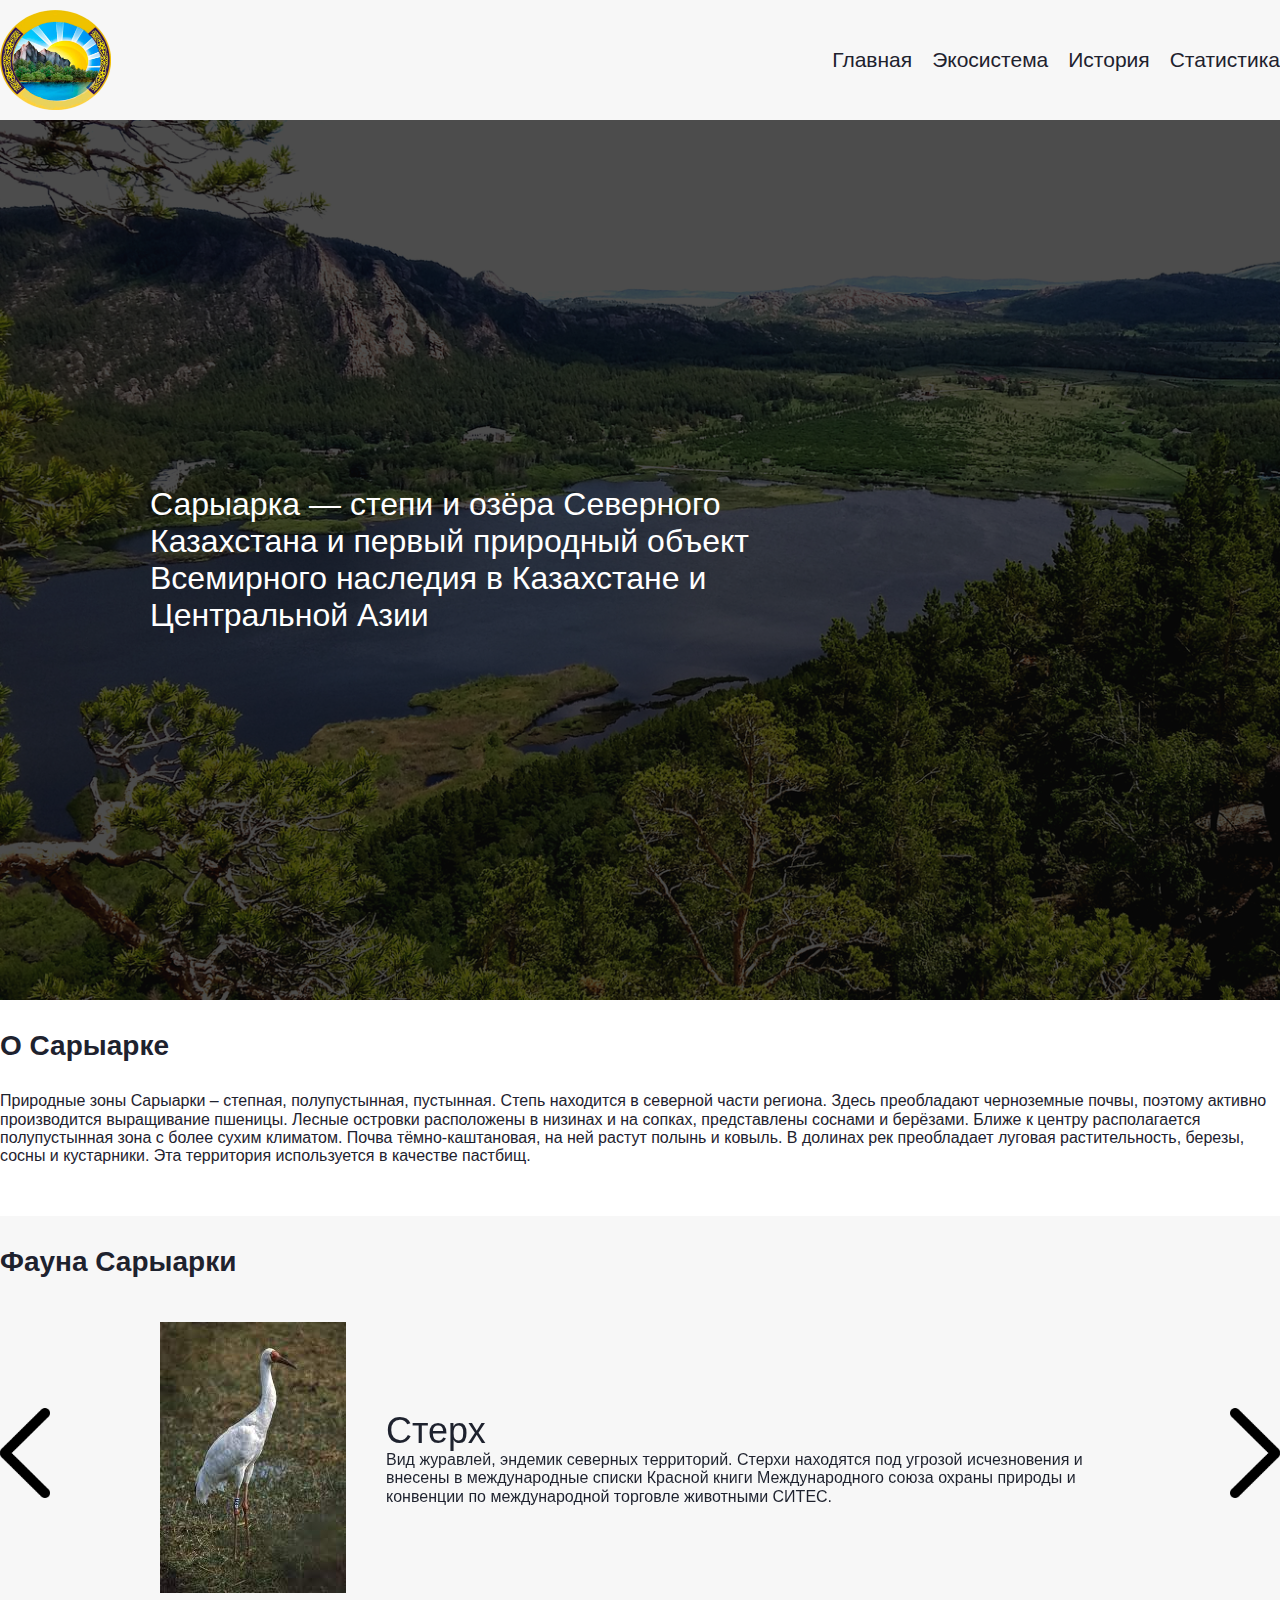
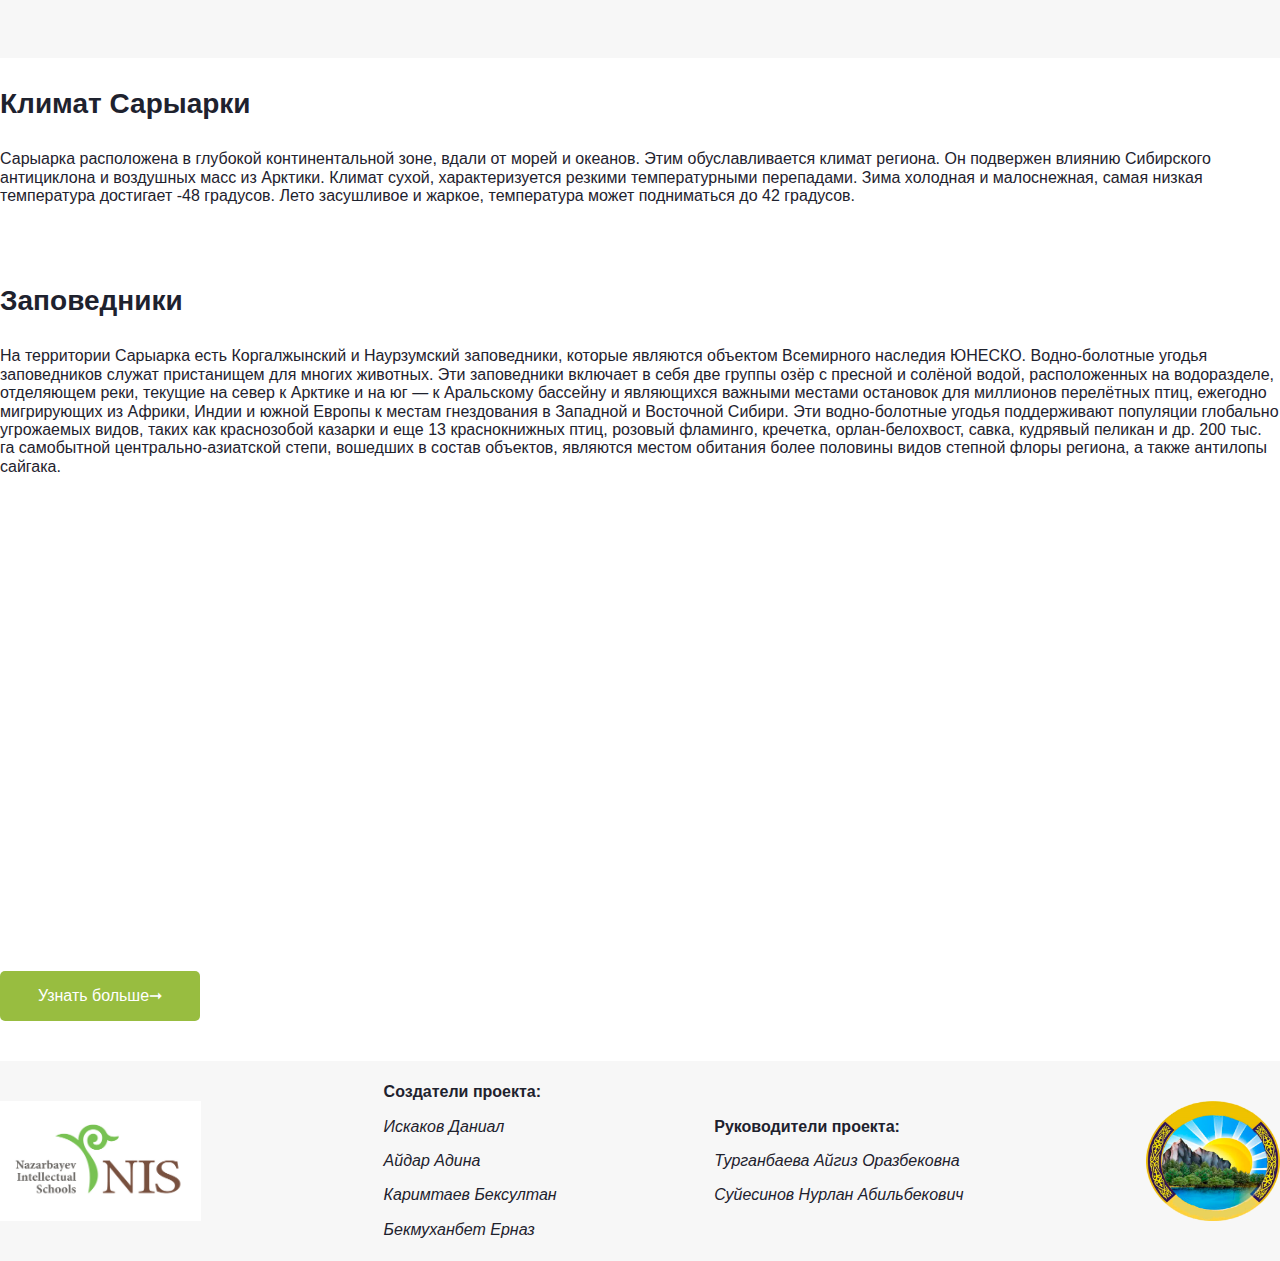
<file: assets/pages/ru/ecosystem.html>
<html lang="en">
<head>
    <meta charset="UTF-8">
    <meta http-equiv="X-UA-Compatible" content="IE=edge">
    <meta name="viewport" content="width=device-width, initial-scale=1.0">
    <link rel="stylesheet" href="../../css/normolize.css">
    <link rel="stylesheet" href="../../css/style.css">
    <link rel="stylesheet" href="../../css/ecosystem.css">
    <link rel="shortcut icon" href="../../img/logo.ico">
    <title>Экосистема Сарыарки</title>
</head>
<body>
    <header class="header">
        <div class="container">
            <div class="main__header">
                <div class="header__left">
                    <a href="../../../index.html"><img src="../../img/logo.png" alt="" class="logo"></a>
                </div>
                <div class="header__right">
                    <nav class="header__nav">
                        <a href="../../../index.html" class="header__nav__link">Главная</a>
                        <a href="ecosystem.html" class="header__nav__link">Экосистема</a>
                        <a href="history.html" class="header__nav__link">История</a>
                        <a href="statistics.html" class="header__nav__link">Статистика</a>
                    </nav>
                </div>
            </div>
        </div>
    </header>
    <section class="intro">
        <div class="intro__overlay"></div>
        <div class="container">
            <div class="intro__inner">
                Сарыарка — степи и озёра Северного Казахстана и первый природный объект Всемирного наследия в Казахстане и Центральной Азии
            </div>
        </div>
    </section>
    <section class="about">
        <div class="container">
            <div class="about__inner inner">
                <div class="about__title title">
                    О Сарыарке
                </div>
                <div class="about__info info">
                    <div class="about__left"></div>
                    <div class="about__right">
                        Природные зоны Сарыарки – степная, полупустынная, пустынная. Степь находится в северной части региона. Здесь преобладают черноземные почвы, поэтому активно производится выращивание пшеницы. Лесные островки расположены в низинах и на сопках, представлены соснами и берёзами.
                        Ближе к центру располагается полупустынная зона с более сухим климатом. Почва тёмно-каштановая, на ней растут полынь и ковыль. В долинах рек преобладает луговая растительность, березы, сосны и кустарники. Эта территория используется в качестве пастбищ.
                    </div>
                </div>
            </div>
        </div>
    </section>
    <section class="animals">
        <div class="container">
            <div class="animals__inner inner">
                <div class="animals__title title title">
                    Фауна Сарыарки
                </div>
                <div class="animals__info info info">
                    <div class="slider">
                        <div class="slider__item">
                            <div class="slider__img">
                                <img src="../../img/history_slider_item1.jfif" alt="">
                            </div>
                            <div class="slider__info">
                                <div class="slider__title">
                                    Стерх
                                </div>
                                <div class="slider__text">
                                    Вид журавлей, эндемик северных территорий. Стерхи находятся под угрозой исчезновения и внесены в международные списки Красной книги Международного союза охраны природы и конвенции по международной торговле животными СИТЕС.
                                </div>
                            </div>
                        </div>
                        <div class="slider__item">
                            <div class="slider__img">
                                <img src="../../img/history_slider_item2.jfif" alt="">
                            </div>
                            <div class="slider__info">
                                <div class="slider__title">
                                    Розовый фламинго
                                </div>
                                <div class="slider__text">
                                    Вид птиц из отряда фламингообразных. Оперение у взрослых самцов и самок — нежно-розового цвета, крылья — пурпурно-красные, маховые — чёрные. Неоперённые части головы — красные. Клюв в основной части розовый, на конце — чёрный.
                                </div>
                            </div>
                        </div>
                        <div class="slider__item">
                            <div class="slider__img">
                                <img src="../../img/history_slider_item3.jfif" alt="">
                            </div>
                            <div class="slider__info">
                                <div class="slider__title">
                                    Кречетка
                                </div>
                                <div class="slider__text">
                                    Вид птиц из семейства ржанковых. На грани полного исчезновения. Обитает в открытых лугах России и Казахстана. Мигрируют на юг и на северо-запад Индии. Зимует в Пакистане, Шри-Ланке и Омане. Редко залетает в Западную Европу.
                                </div>
                            </div>
                        </div>
                        <div class="slider__item">
                            <div class="slider__img">
                                <img src="../../img/history_slider_item4.jfif" alt="">
                            </div>
                            <div class="slider__info">
                                <div class="slider__title">
                                    Орлан-белохвост
                                </div>
                                <div class="slider__text">
                                    Одна из самых крупных хищных птиц нашей фауны с размахом крыльев до 2,5 метра. Длина тела от 70 до 90 см, масса — от 4 до 7 кг. Оперение сплошь бурое сверху, несколько светлее снизу, маховые перья черно-бурые. Чисто-белый хвост — характерный признак этого вида орлов.
                                </div>
                            </div>
                        </div>
                        <div class="slider__item">
                            <div class="slider__img">
                                <img src="../../img/history_slider_item5.jfif" alt="">
                            </div>
                            <div class="slider__info">
                                <div class="slider__title">
                                    Савка                                    
                                </div>
                                <div class="slider__text">
                                    Птица семейства утиных. Находятся под угрозой исчезновения и внесены в международные списки Красной книги Международного союза охраны природы и конвенции по международной торговле животными СИТЕС. Также добавлен в красную книгу Казахстана.
                                </div>
                            </div>
                        </div>
                        <div class="slider__item">
                            <div class="slider__img">
                                <img src="../../img/history_slider_item6.jfif" alt="">
                            </div>
                            <div class="slider__info">
                                <div class="slider__title">
                                    Кудрявый пеликан
                                </div>
                                <div class="slider__text">
                                    Птица семейства пеликановых. Гнездящаяся перелётная птица. Народное название —  баба-птица. Похожа она только на розового пеликана. На темени и затылке «кудрявые» перья, горловой мешок оранжевый, лапы тёмно-серые, радужина беловатая.
                                </div>
                            </div>
                        </div>
                        <div class="slider__item">
                            <div class="slider__img">
                                <img src="../../img/slider__item__7.jpg" alt="">
                            </div>
                            <div class="slider__info">
                                <div class="slider__title">
                                    Сайгак 
                                </div>
                                <div class="slider__text">
                                    Появился 50-70 тыс. лет назад, застал эпоху мамонтов и дожил до наших дней. По внешнему виду это небольшая антилопа размером с козу, с тонкими ногами и плотным телосложением. У него максимальная скорость 70 км/ч, а так же он имеет хорошее зрение. 3 - 6 кг растительной пищи в день должна съедать степная антилопа 
                                </div>
                            </div>
                        </div>
                    </div>
                </div>
            </div>
        </div>
    </section>
    <section class="climat">
        <div class="container">
            <div class="climat__inner inner">
                <div class="climat__title title">
                    Климат Сарыарки
                </div>
                <div class="climat__info info">
                    Сарыарка расположена в глубокой континентальной зоне, вдали от морей и океанов. Этим обуславливается климат региона. Он подвержен влиянию Сибирского антициклона и воздушных масс из Арктики. Климат сухой, характеризуется резкими температурными перепадами. Зима холодная и малоснежная, самая низкая температура достигает -48 градусов. Лето засушливое и жаркое, температура может подниматься до 42 градусов.
                </div>
            </div>
        </div>
    </section>
    <section class="reserves">
        <div class="container">
            <div class="reservers__inner inner">
                <div class="reservers__title title">
                    Заповедники
                </div>
                <div class="reservers__info info">
                    На территории Сарыарка есть Коргалжынский и Наурзумский заповедники, которые являются объектом Всемирного наследия ЮНЕСКО. Водно-болотные угодья заповедников служат пристанищем для многих животных. Эти заповедники включает в себя две группы озёр с пресной и солёной водой, расположенных на водоразделе, отделяющем реки, текущие на север к Арктике и на юг — к Аральскому бассейну и являющихся важными местами остановок для миллионов перелётных птиц, ежегодно мигрирующих из Африки, Индии и южной Европы к местам гнездования в Западной и Восточной Сибири. Эти водно-болотные угодья поддерживают популяции глобально угрожаемых видов, таких как краснозобой казарки и еще 13 краснокнижных птиц, розовый фламинго, кречетка, орлан-белохвост, савка, кудрявый пеликан и др. 200 тыс. га самобытной центрально-азиатской степи, вошедших в состав объектов, являются местом обитания более половины видов степной флоры региона, а также антилопы сайгака.
                </div>
            </div>
        </div>
    </section>
    <section class="video">
    <div class="container">
        <div class="video__inner">
            <iframe width="560" height="315" src="https://www.youtube.com/embed/1RL7mK59aFM" title="YouTube video player" frameborder="0" allow="accelerometer; autoplay; clipboard-write; encrypted-media; gyroscope; picture-in-picture" allowfullscreen></iframe>
        </div>
     </div>
    </section>
    <section class="next__button">
        <div class="container">
            <div class="next__button__inner">
                <a href="history.html" class="button__more">
                    <div class="button__more__text">
                        Узнать больше➞
                    </div>
                </a>
            </div>
        </div>
    </section>
    <footer class="footer">
        <div class="container">
            <div class="footer__main">
                <div class="footer__left">
                    <a href="https://www.nis.edu.kz/ru/schools/nis-ast-mat/">
                        <img src="../../img/nis_logo.png" alt="" class="nis__logo">
                    </a>
                </div>
                <div class="footer__middle">
                    <div class="footer__authors">
                        <p><b>Создатели проекта:</b></p><i>
                        <p>Искаков Даниал</p>
                        <p>Айдар Адина</p>
                        <p>Каримтаев Бексултан</p>
                        <p>Бекмуханбет Ерназ</p>
                        </i>
                    </div>
                    <div class="footer__authors">
                        <b><p>Руководители проекта:</p></b>
                        <i> 
                        <p>Турганбаева Айгиз Оразбековна</p>
                        <p>Суйесинов Нурлан Абильбекович</p>
                        </i>
                    </div>
                </div>
                <div class="footer__right">
                    <img src="../../img/logo.png" alt="" class="nis__logo">
                </div>
            </div>
        </div>
    </footer>
    <script src="../../js/jquery-3.6.0.js"></script>
    <script src="../../js/slick.min.js"></script>
    <script src="../../js/script.js"></script>
</body>
</html>
</file>
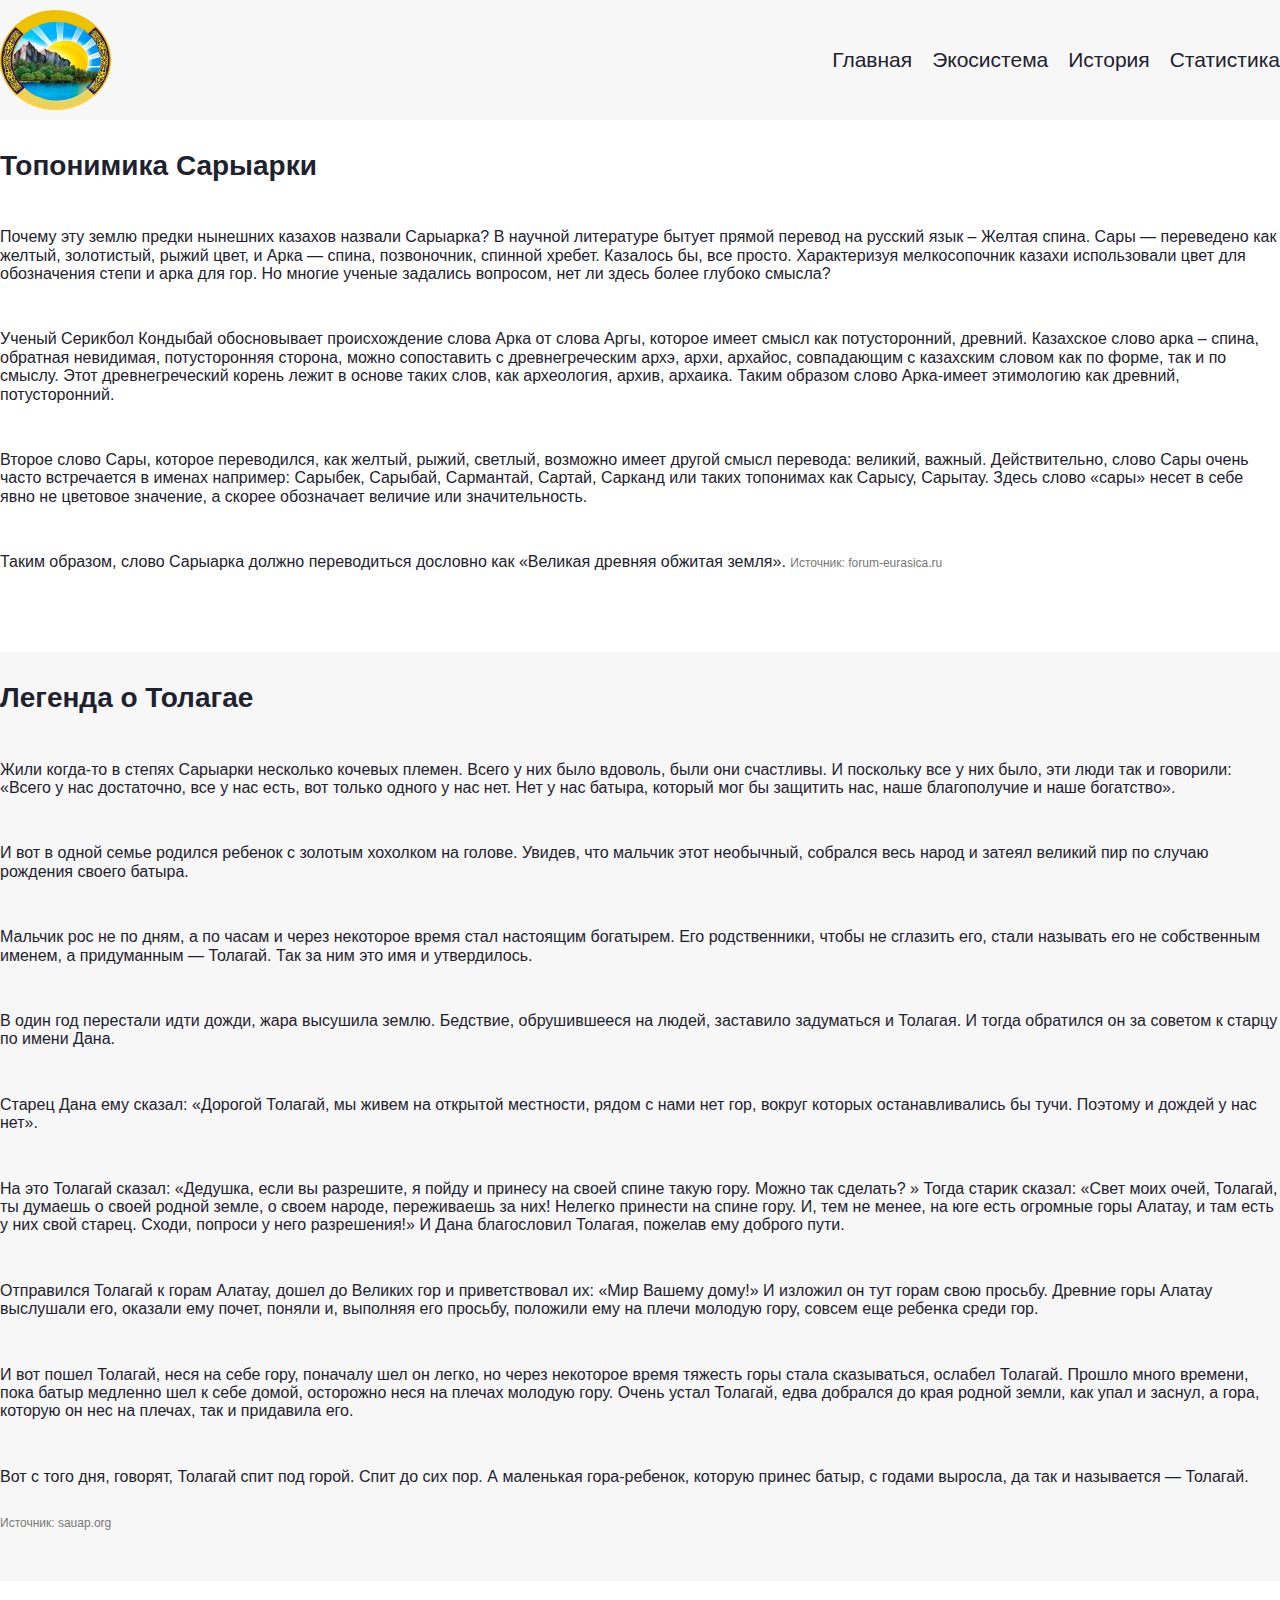
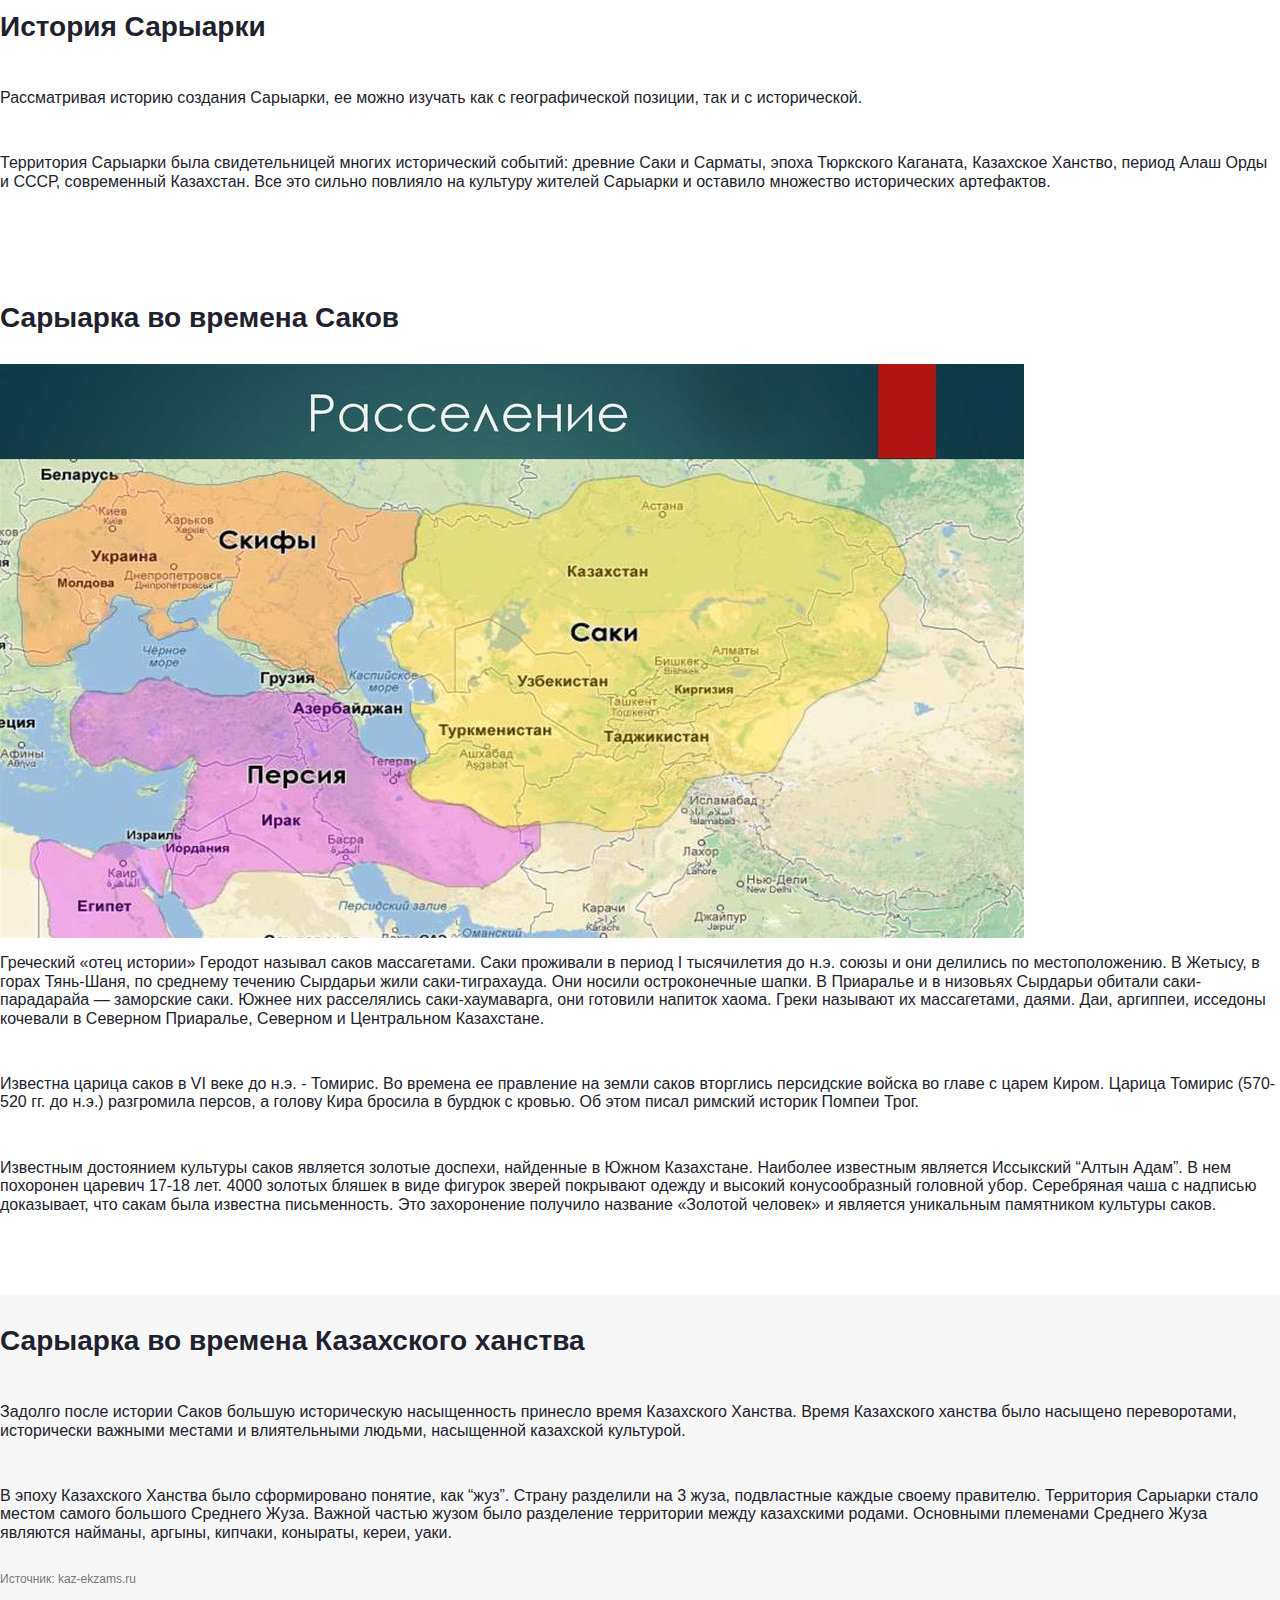
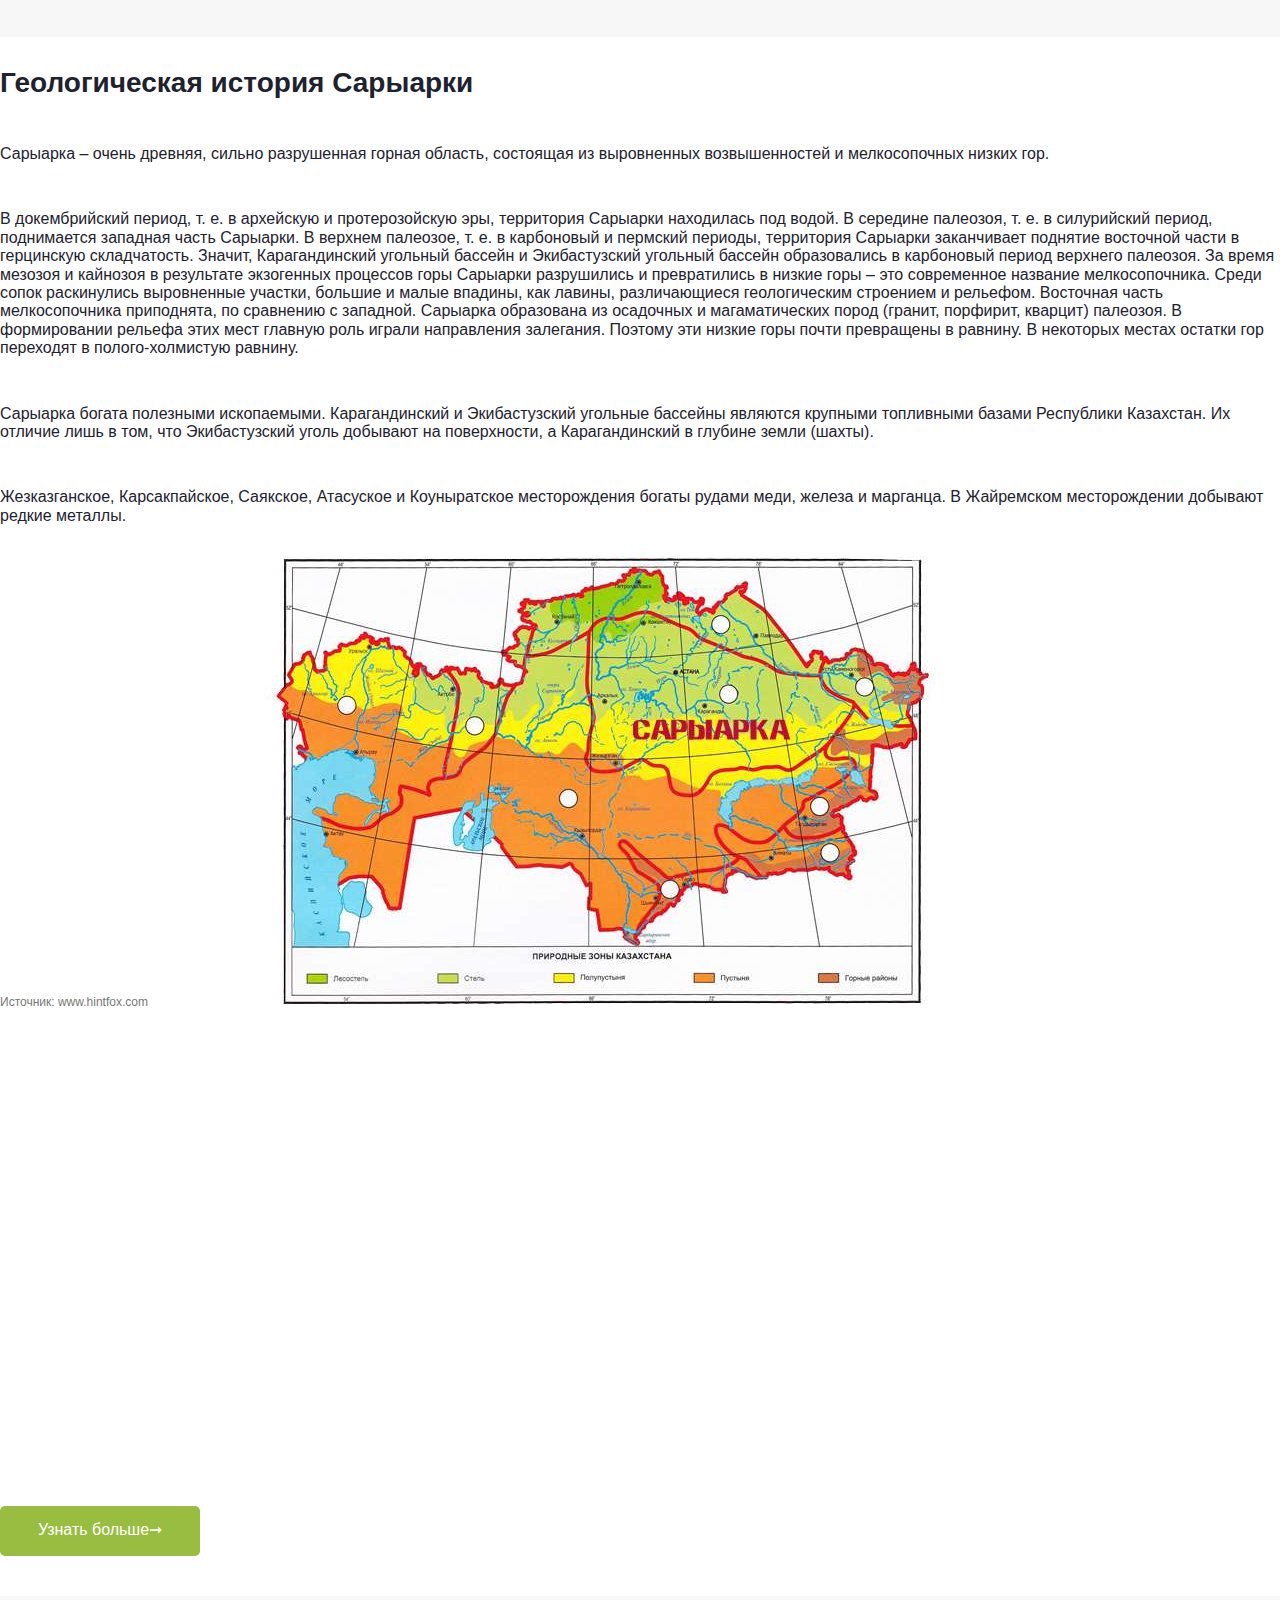
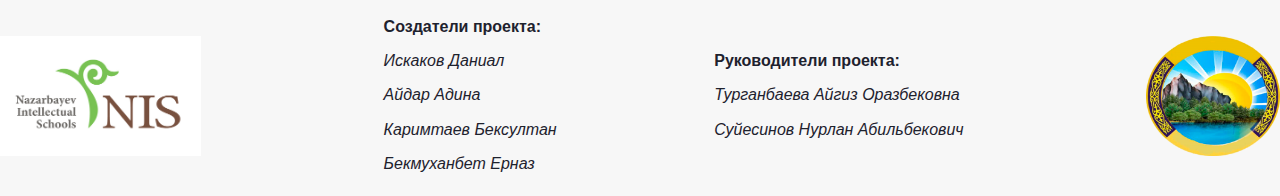
<file: assets/pages/ru/history.html>
<html lang="en">
<head>
    <meta charset="UTF-8">
    <meta http-equiv="X-UA-Compatible" content="IE=edge">
    <meta name="viewport" content="width=device-width, initial-scale=1.0">
    <link rel="stylesheet" href="../../css/normolize.css">
    <link rel="stylesheet" href="../../css/style.css">
    <link rel="stylesheet" href="../../css/history.css">
    <link rel="shortcut icon" href="../../img/logo.ico">
    <title>История Сарыарки</title>
</head>
<body>
    <header class="header">
        <div class="container">
            <div class="main__header">
                <div class="header__left">
                    <a href="../../../index.html"><img src="../../img/logo.png" alt="" class="logo"></a>
                </div>
                <div class="header__right">
                    <nav class="header__nav">
                        <a href="../../../index.html" class="header__nav__link">Главная</a>
                        <a href="ecosystem.html" class="header__nav__link">Экосистема</a>
                        <a href="history.html" class="header__nav__link">История</a>
                        <a href="statistics.html" class="header__nav__link">Статистика</a>
                    </nav>
                </div>
            </div>
        </div>
    </header>
    <section class="toponims">
        <div class="container">
            <div class="toponims__inner inner">
                <div class="toponims__title title">
                    Топонимика Сарыарки
                </div>
                <div class="toponims__info info">
                    <p>Почему эту землю предки нынешних казахов назвали Сарыарка?  В научной литературе бытует прямой перевод на русский язык – Желтая спина. Сары — переведено как желтый, золотистый, рыжий цвет, и Арка — спина, позвоночник, спинной хребет. Казалось бы, все просто. Характеризуя мелкосопочник казахи использовали цвет для обозначения степи и арка для гор. Но многие ученые задались вопросом, нет ли здесь более глубоко смысла?  </p>
                    <p>Ученый Серикбол Кондыбай обосновывает происхождение слова Арка от слова Аргы, которое имеет смысл как потусторонний, древний. Казахское слово арка – спина, обратная невидимая, потусторонняя сторона, можно сопоставить с древнегреческим архэ, архи, архайос, совпадающим с казахским словом как по форме, так и по смыслу. Этот древнегреческий корень лежит в основе таких слов, как археология, архив, архаика. Таким образом слово Арка-имеет этимологию как древний, потусторонний.</p>
                    <p>Второе слово Сары, которое переводился, как желтый, рыжий, светлый, возможно имеет другой смысл перевода: великий, важный. Действительно, слово Сары очень часто встречается в именах например: Сарыбек, Сарыбай, Сармантай, Сартай, Сарканд или таких топонимах как Сарысу, Сарытау. Здесь слово «сары»  несет в себе явно не цветовое значение, а скорее обозначает величие или значительность.</p>
                    <p>Таким образом, слово Сарыарка должно переводиться дословно как «Великая древняя обжитая земля».</p>
                    <p><a href="https://forum-eurasica.ru/topic/5824-сарыарка/" class="info__source">Источник: forum-eurasica.ru</a></p>
                </div>
            </div>
        </div>
    </section>
    <section class="legend">
        <div class="container">
            <div class="legend__inner inner">
                <div class="legend__title title">
                    Легенда о Толагае
                </div>
                <div class="legend__info info">
                    <p>Жили когда-то в степях Сарыарки несколько кочевых племен. Всего у них было вдоволь, были они счастливы. И поскольку все у них было, эти люди так и говорили: «Всего у нас достаточно, все у нас есть, вот только одного у нас нет. Нет у нас батыра, который мог бы защитить нас, наше благополучие и наше богатство».</p>
                    <p>И вот в одной семье родился ребенок с золотым хохолком на голове. Увидев, что мальчик этот необычный, собрался весь народ и затеял великий пир по случаю рождения своего батыра.</p>
                    <p>Мальчик рос не по дням, а по часам и через некоторое время стал настоящим богатырем. Его родственники, чтобы не сглазить его, стали называть его не собственным именем, а придуманным — Толагай. Так за ним это имя и утвердилось.</p>
                    <p>В один год перестали идти дожди, жара высушила землю. Бедствие, обрушившееся на людей, заставило задуматься и Толагая. И тогда обратился он за советом к старцу по имени Дана.</p>
                    <p>Старец Дана ему сказал: «Дорогой Толагай, мы живем на открытой местности, рядом с нами нет гор, вокруг которых останавливались бы тучи. Поэтому и дождей у нас нет».</p>
                    <p>На это Толагай сказал: «Дедушка, если вы разрешите, я пойду и принесу на своей спине такую гору. Можно так сделать? » Тогда старик сказал: «Свет моих очей, Толагай, ты думаешь о своей родной земле, о своем народе, переживаешь за них! Нелегко принести на спине гору. И, тем не менее, на юге есть огромные горы Алатау, и там есть у них свой старец. Сходи, попроси у него разрешения!» И Дана благословил Толагая, пожелав ему доброго пути.</p>
                    <p>Отправился Толагай к горам Алатау, дошел до Великих гор и приветствовал их: «Мир Вашему дому!» И изложил он тут горам свою просьбу. Древние горы Алатау выслушали его, оказали ему почет, поняли и, выполняя его просьбу, положили ему на плечи молодую гору, совсем еще ребенка среди гор.</p>
                    <p>И вот пошел Толагай, неся на себе гору, поначалу шел он легко, но через некоторое время тяжесть горы стала сказываться, ослабел Толагай. Прошло много времени, пока батыр медленно шел к себе домой, осторожно неся на плечах молодую гору. Очень устал Толагай, едва добрался до края родной земли, как упал и заснул, а гора, которую он нес на плечах, так и придавила его.</p>
                    <p>Вот с того дня, говорят, Толагай спит под горой. Спит до сих пор. А маленькая гора-ребенок, которую принес батыр, с годами выросла, да так и называется — Толагай.</p>
                    <a href="https://sauap.org/ru/legendy-kazahstana-gora-tolagaj/" class="info__source">Источник: sauap.org</a>
                </div>
            </div>
        </div>
    </section>
    <section class="history">
        <div class="container">
            <div class="history__inner inner">
                <div class="history__title title">
                    История Сарыарки
                </div>
                <div class="history__info info">
                    <p>Рассматривая историю создания Сарыарки, ее можно изучать как с географической позиции, так и с исторической.</p>
                    <p>Территория Сарыарки была свидетельницей многих исторический событий: древние Саки и Сарматы, эпоха Тюркского Каганата, Казахское Ханство, период Алаш Орды и СССР, современный Казахстан. Все это сильно повлияло на культуру жителей Сарыарки и оставило множество исторических артефактов.</p>
                    
                </div>
            </div>
        </div>
    </section>
    <section class="saks">
        <div class="container">
            <div class="saks__inner inner">
                <div class="saks__title title">
                    Сарыарка во времена Саков
                </div>
                <div class="saks__info info">
                    <img src="../../img/history_sak.jpg" alt="">
                    <p>Греческий «отец истории» Геродот называл саков массагетами. Саки проживали в период I тысячилетия до н.э. союзы и они делились по местоположению. В Жетысу, в горах Тянь-Шаня, по среднему течению Сырдарьи жили саки-тиграхауда. Они носили остроконечные шапки. В Приаралье и в низовьях Сырдарьи обитали саки-парадарайа — заморские саки. Южнее них расселялись саки-хаумаварга, они готовили напиток хаома. Греки называют их массагетами, даями. Даи, аргиппеи, исседоны кочевали в Северном Приаралье, Северном и Центральном Казахстане.  </p>
                    <p>Известна царица саков в VI веке до н.э. - Томирис. Во времена ее правление на земли саков вторглись персидские войска во главе с царем Киром. Царица Томирис (570-520 гг. до н.э.) разгромила персов, а голову Кира бросила в бурдюк с кровью. Об этом писал римский историк Помпеи Трог.</p>
                    <p>Известным достоянием культуры саков является золотые доспехи, найденные в Южном Казахстане. Наиболее известным является Иссыкский “Алтын Адам”. В нем похоронен царевич 17-18 лет. 4000 золотых бляшек в виде фигурок зверей покрывают одежду и высокий конусообразный головной убор. Серебряная чаша с надписью доказывает, что сакам была известна письменность. Это захоронение получило название «Золотой человек» и является уникальным памятником культуры саков.</p>
                </div>
            </div>
        </div>
    </section>
    <section class="kazhan">
        <div class="container">
            <div class="kazhan__inner inner">
                <div class="kazhan__title title">
                    Сарыарка во времена Казахского ханства
                </div>
                <div class="kazhan__info info">
                    <p>Задолго после истории Саков большую историческую насыщенность принесло время Казахского Ханства. Время Казахского ханства было насыщено переворотами, исторически важными местами и влиятельными людьми, насыщенной казахской культурой. </p>
                    <p>В эпоху Казахского Ханства было сформировано понятие, как “жуз”. Страну разделили на 3 жуза, подвластные каждые своему правителю. Территория Сарыарки стало местом самого большого Среднего Жуза. Важной частью жузом было разделение территории между казахскими родами. Основными племенами Среднего Жуза являются найманы, аргыны, кипчаки, коныраты, кереи, уаки.</p>
                    <a href="https://kaz-ekzams.ru/istoriya-kazaxstana/uchebniki-po-istorii-kazaxstana/shkolnyj-kurs-istorii-kazaxstana/plemennye-soyuzy-i-rannie-gosudarstva-na-territorii-kazaxstana/1069-saki.html" class="info__source">Источник: kaz-ekzams.ru</a>
                </div>
            </div>
        </div>
    </section>
    <section class="geo">   
        <div class="container">
            <div class="geo__inner inner">
                <div class="geo__title title">
                    Геологическая история Сарыарки
                </div>
                <div class="geo__info info">
                    <p>Сарыарка – очень древняя, сильно разрушенная горная область, состоящая из выровненных возвышенностей и мелкосопочных низких гор. </p>
                    <p>В докембрийский период, т. е. в архейскую и протерозойскую эры, территория Сарыарки находилась под водой. В середине палеозоя, т. е. в силурийский период, поднимается западная часть Сарыарки. В верхнем палеозое, т. е. в карбоновый и пермский периоды, территория Сарыарки заканчивает поднятие восточной части в герцинскую складчатость. Значит, Карагандинский угольный бассейн и Экибастузский угольный бассейн образовались в карбоновый период верхнего палеозоя. За время мезозоя и кайнозоя в результате экзогенных процессов горы Сарыарки разрушились и превратились в низкие горы – это современное название мелкосопочника. Среди сопок раскинулись выровненные участки, большие и малые впадины, как лавины, различающиеся геологическим строением и рельефом. Восточная часть мелкосопочника приподнята, по сравнению с западной. Сарыарка образована из осадочных и магаматических пород (гранит, порфирит, кварцит) палеозоя. В формировании рельефа этих мест главную роль играли направления залегания. Поэтому эти низкие горы почти превращены в равнину. В некоторых местах остатки гор переходят в полого-холмистую равнину. </p>
                    <p>Сарыарка богата полезными ископаемыми. Карагандинский и Экибастузский угольные бассейны являются крупными топливными базами Республики Казахстан. Их отличие лишь в том, что Экибастузский уголь добывают на поверхности, а Карагандинский в глубине земли (шахты). </p>
                    <p>Жезказганское, Карсакпайское, Саякское, Атасуское и Коуныратское месторождения богаты рудами меди, железа и марганца. В Жайремском месторождении добывают редкие металлы.</p>
                    <a href="http://www.hintfox.com/article/geologicheskaja-istorija-razvitija-sariarki.html" class="info__source">Источник: www.hintfox.com</a>
                    <img src="../../img/history_geo.jpg" alt="">
                </div>
            </div>
        </div>
    </section>
    <section class="video">
     <div class="container">
         <div class="video__inner">
            <iframe width="560" height="315" src="https://www.youtube.com/embed/HAgC9tF1WXg" title="YouTube video player" frameborder="0" allow="accelerometer; autoplay; clipboard-write; encrypted-media; gyroscope; picture-in-picture" allowfullscreen></iframe>
        </div>
     </div>
    </section>
    <section class="next__button">
        <div class="container">
            <div class="next__button__inner">
                <a href="statistics.html" class="button__more">
                    <div class="button__more__text">
                        Узнать больше➞
                    </div>
                </a>
            </div>
        </div>
    </section>
    <footer class="footer">
        <div class="container">
            <div class="footer__main">
                <div class="footer__left">
                    <a href="https://www.nis.edu.kz/ru/schools/nis-ast-mat/">
                        <img src="../../img/nis_logo.png" alt="" class="nis__logo">
                    </a>
                </div>
                <div class="footer__middle">
                    <div class="footer__authors">
                        <p><b>Создатели проекта:</b></p><i>
                        <p>Искаков Даниал</p>
                        <p>Айдар Адина</p>
                        <p>Каримтаев Бексултан</p>
                        <p>Бекмуханбет Ерназ</p>
                        </i>
                    </div>
                    <div class="footer__authors">
                        <b><p>Руководители проекта:</p></b>
                        <i> 
                        <p>Турганбаева Айгиз Оразбековна</p>
                        <p>Суйесинов Нурлан Абильбекович</p>
                        </i>
                    </div>
                </div>
                <div class="footer__right">
                    <img src="../../img/logo.png" alt="" class="nis__logo">
                </div>
            </div>
        </div>
    </footer>
</body>
</html>
</file>
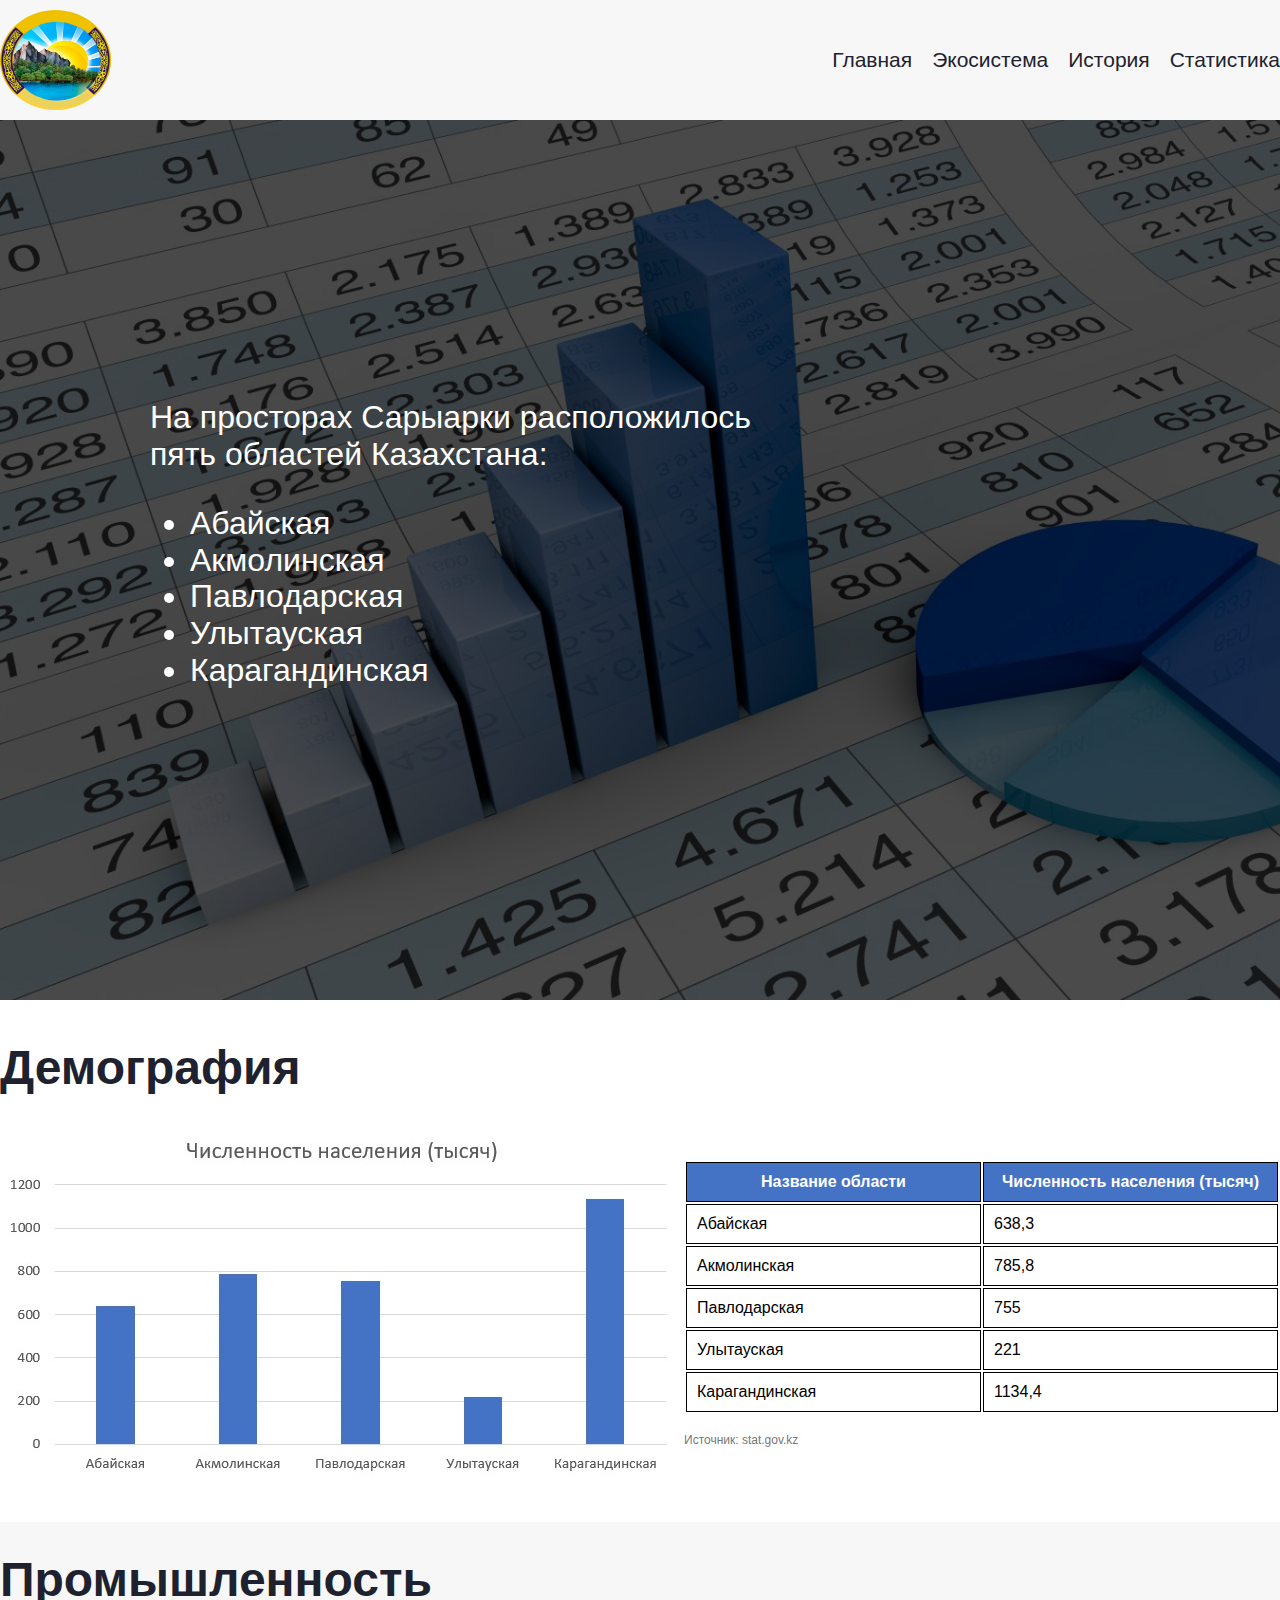
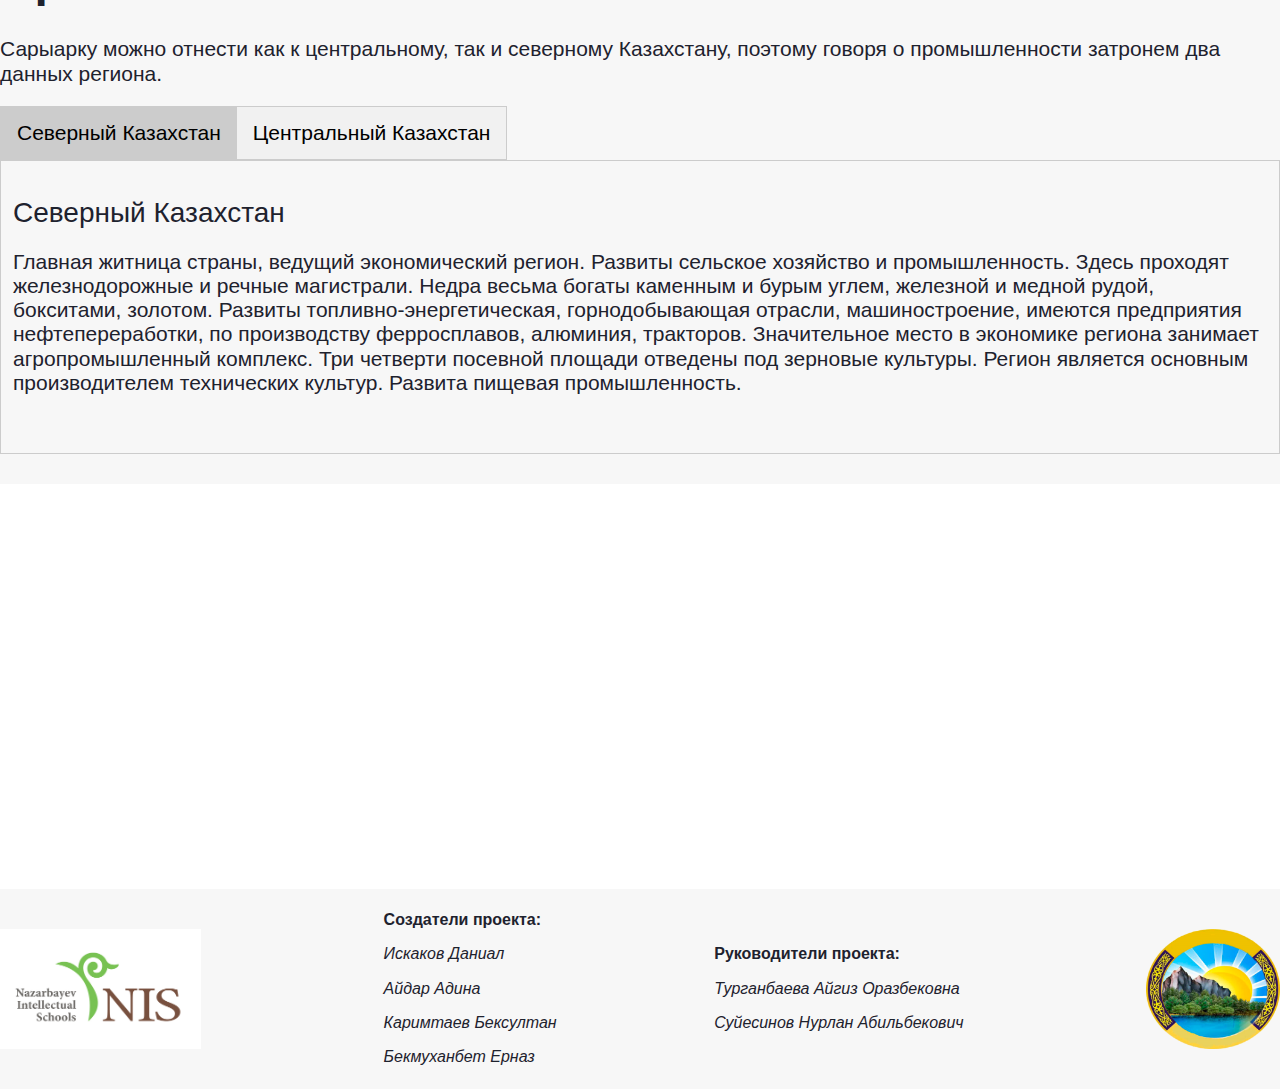
<file: assets/pages/ru/statistics.html>
<html lang="en">
<head>
    <meta charset="UTF-8">
    <meta http-equiv="X-UA-Compatible" content="IE=edge">
    <meta name="viewport" content="width=device-width, initial-scale=1.0">
    <link rel="stylesheet" href="../../css/normolize.css">
    <link rel="stylesheet" href="../../css/style.css">
    <link rel="stylesheet" href="../../css/statistics.css">
    <link rel="shortcut icon" href="../../img/logo.ico">
    <title>Статистика о Сарыарки</title>
</head>
<body>
    <header class="header">
        <div class="container">
            <div class="main__header">
                <div class="header__left">
                    <a href="../../../index.html"><img src="../../img/logo.png" alt="" class="logo"></a>
                </div>
                <div class="header__right">
                    <nav class="header__nav">
                        <a href="../../../index.html" class="header__nav__link">Главная</a>
                        <a href="ecosystem.html" class="header__nav__link">Экосистема</a>
                        <a href="history.html" class="header__nav__link">История</a>
                        <a href="statistics.html" class="header__nav__link">Статистика</a>
                    </nav>
                </div>
            </div>
        </div>
    </header>
   <section class="intro">
    <div class="intro__overlay"></div>
        <div class="container">
            <div class="intro__inner">
                На просторах Сарыарки расположилось пять областей Казахстана: 
                <ul>
                    <li class="intro__list__item">Абайская</li>
                    <li class="intro__list__item">Акмолинская</li>
                    <li class="intro__list__item">Павлодарская</li>
                    <li class="intro__list__item">Улытауская</li>
                    <li class="intro__list__item">Карагандинская</li>
                </ul>
            </div>
        </div>
   </section>
   <section class="demography">
        <div class="container">
            <div class="demography__inner">
                <div class="demography__title">
                    Демография
                </div>
                <div class="demography__info">
                    <div class="demography__img">
                        <img src="../../img/demography_image.jpg" alt="statistics">
                    </div>
                    <div class="demography__table">
                        <table>
                            <tr>
                                <th>Название области</th>
                                <th>Численность населения (тысяч)</th>
                            </tr>
                            <tr>
                                <td>Абайская</td>
                                <td>638,3</td>
                            </tr>
                            <tr>
                                <td>Акмолинская</td>
                                <td>785,8</td>
                            </tr>
                            <tr>
                                <td>Павлодарская</td>
                                <td>755</td>
                            </tr>
                            <tr>
                                <td>Улытауская</td>
                                <td>221</td>
                            </tr>
                            <tr>
                                <td>Карагандинская</td>
                                <td>1134,4</td>
                            </tr>
                        </table>
                        <a href="https://stat.gov.kz/region/256619?lang=ru" class="info__source">Источник: stat.gov.kz</a>
                    </div>
                </div>
            </div>
        </div>
   </section>
   <section class="industry">
        <div class="container">
            <div class="industry__inner">
                <div class="industry__title">
                    Промышленность
                </div>
                <div class="industry__info">
                    <div class="industry__text">
                        Сарыарку можно отнести как к центральному, так и северному Казахстану, поэтому говоря о промышленности затронем два данных региона. 
                    </div>
                    <div class="industry__tabs">
                        <div class="industry__tab">
                            <button class="industry__tab--link" id="click" onclick="openTab(event, 'northK')">Северный Казахстан</button>
                            <button class="industry__tab--link" onclick="openTab(event, 'middleK')">Центральный Казахстан</button>
                        </div>
                        <div class="industry__tab--content" id="northK">
                            <div class="industy__tab--title">
                                Северный Казахстан
                            </div>
                            <p>
                                Главная житница страны, ведущий экономический регион. Развиты сельское хозяйство и промышленность. Здесь проходят железнодорожные и речные магистрали. Недра весьма богаты каменным и бурым углем, железной и медной рудой, бокситами, золотом. Развиты топливно-энергетическая, горнодобывающая отрасли, машиностроение, имеются предприятия нефтепереработки, по производству ферросплавов, алюминия, тракторов. Значительное место в экономике региона занимает агропромышленный комплекс. Три четверти посевной площади отведены под зерновые культуры. Регион является основным производителем технических культур. Развита пищевая промышленность.
                            </p>
                        </div>
                        <div class="industry__tab--content" id="middleK">
                            <div class="industy__tab--title">
                                Центральный Казахстан
                            </div>
                            <p>
                                Регион специализируется на топливно-энергетическом комплексе, металлургическом комплексе, металлоемком машиностроении. Отрасли специализации определили весь хозяйственный комплекс региона. С работой металлургии связано машиностроение и химическая промышленность. Представлены отдельные отрасли легкой и пищевой промышленности, работающие на привозном сырье.
                            </p>
                        </div>
                    </div>
                </div>
            </div>
        </div>
   </section>
   <section class="video">
    <div class="container">
        <div class="video__inner">
            <iframe width="560" height="315" src="https://www.youtube.com/embed/x7FyLE3nrvs" title="YouTube video player" frameborder="0" allow="accelerometer; autoplay; clipboard-write; encrypted-media; gyroscope; picture-in-picture" allowfullscreen></iframe>
        </div>
    </div>
   </section>
   <footer class="footer">
    <div class="container">
        <div class="footer__main">
            <div class="footer__left">
                <a href="https://www.nis.edu.kz/ru/schools/nis-ast-mat/">
                    <img src="../../img/nis_logo.png" alt="" class="nis__logo">
                </a>
            </div>
            <div class="footer__middle">
                <div class="footer__authors">
                    <p><b>Создатели проекта:</b></p><i>
                    <p>Искаков Даниал</p>
                    <p>Айдар Адина</p>
                    <p>Каримтаев Бексултан</p>
                    <p>Бекмуханбет Ерназ</p>
                    </i>
                </div>
                <div class="footer__authors">
                    <b><p>Руководители проекта:</p></b>
                    <i> 
                    <p>Турганбаева Айгиз Оразбековна</p>
                    <p>Суйесинов Нурлан Абильбекович</p>
                    </i>
                </div>
            </div>
            <div class="footer__right">
                <img src="../../img/logo.png" alt="" class="nis__logo">
            </div>
        </div>
    </div>
</footer>
    <script src="../../js/statistics.js"></script>
</body>
</html>
</file>
<file: assets/css/style.css>
*{
    font-family: 'Open Sans', sans-serif;
}
p, div{
    color: #1E222E;
}
.header__nav{
    display: flex;
    align-items: center;
}
.container{
    max-width: 1280px;
    margin: 0 auto;
    width: 100%;
}
.header{
    width: 100%;
    height: 120px;
    background-color: #f7f7f7;
}
.header__left img{
    height: 100px;
}
.main__header{
    display: flex;
    align-items: center;
    justify-content: space-between;
    height: 100%;
}
.header__nav__link{
    padding-left: 20px;
    color: #1E222E;
    text-decoration: none;
    font-size: 21px;

}
.header__link{
    color: #1E222E;
    text-decoration: none;
    font-size: 18px;
    border: #000 1px solid;
}
.header__nav__link::before{
    content: '';
    display: block;
    color: #1E222E;
    height: 5px;
    background-color: #1E222E;
    margin-top: 10px;
    width: 50%;
    position: relative;
    bottom: -37px;
    opacity: 0;
    left: -50%;
    transition: ease-out .2s;
}
.header__nav__link:hover::before{
    left: 0;
    opacity: 1;
}
.header__nav__link::after{
    content: '';
    display: block;
    color: #1E222E;
    height: 5px;
    background-color: #1E222E;
    margin-top: 10px;
    width: 50%;
    top: -2px;
    right: -100%;
    opacity: 0;
    position: relative;
    transition: ease-out .2s;
}
.header__nav__link:hover::after{
    right: -50%;
    opacity: 1;
}

.footer{
    width: 100%;
    height: 200px;
    background: #F7F7F7;
}
.footer__main{
    display: flex;
    align-items: center;
    justify-content: space-between;
    height: 100%;
}
.footer__left img{
    height: 120px;
}
.footer__right img{
    height: 120px;
}
.title{
    font-size: 36px;
    font-weight: 600;
    padding-bottom: 10px;
}
.info__source{
    color: #777;
    font-size: 12px;
    text-decoration: none;
    margin-top: 0;
}
.info__source:hover{
    color: #666;
    text-decoration: underline;
}
.block{
    display: flex;
    justify-content: space-between;
    align-items: center;
    padding-top: 20px;
}
.button__more{
    text-decoration: none;
}
.button__more__text{
    color: #fff;
    display: flex;
    align-items: center;
    justify-content: center;
    width: 200px;
    height: 50px;
    border-radius: 5px;
    background-color: #98bd40;
    transition: ease-in-out .2s;
}
.button__more:hover .button__more__text{
    background-color: #88bd40;
}
.next__button__inner{
    padding: 40px 0;
}
.footer__middle{
    display: flex;
    align-items: center;
    justify-content: space-between;
    width: 50%;
}
.footer__authors{
    padding: 0 30px;
}

@media screen and (min-width: 800px) and (max-width: 1200px) {
    .container{
        max-width: 780px;
    }
}
@media screen and (min-width: 580px) and (max-width: 800px) {
    .container{
        max-width: 560px;
    }
    .header__nav__link{
        font-size: 18px;
    }
    .header__nav__link::before{
        display: none;
    }
    .header__nav__link::after{
        display: none;
    }
}
@media screen and (min-width: 320px) and (max-width: 580px) {
    .container{
        max-width: 320px;
    }
    .main__header{
        flex-direction: column;
        justify-content: space-around;
    }
    .header{
        height: 200px;
    }
    .header__nav__link{
        padding: 0;
        font-size: 15px;
    }
    .header__right{
        width: 100%;
    }
    .header__nav{
        display: flex;
        align-items: center;
        justify-content: space-between;
        width: 100%;
    }
    .header__nav__link::before{
        display: none;
    }
    .header__nav__link::after{
        display: none;
    }
    iframe{
        width:320px;
        height:180px;
    }
}
</file>
<file: assets/css/ecosystem.css>
.intro{
    background: url(../img/ecosystem_bg.jpg) no-repeat;
    background-size: cover;
    height: 880px;
    display: flex;
    align-items: center;
}
.intro__overlay{
    position: absolute;
    width: 100%;
    height: 880px;
    background-color: #000;
    opacity: 0.7;
    z-index: 1;
}
.intro__inner{
    width: 650px;
    font-size: 32px;
    color: #fff;
    padding-left: 150px;
    z-index: 5;
    position: relative;
}
.intro__inner span{
    font-size: 28px;
}

.inner{
    padding: 30px 0;
}
.title{
    font-size: 28px;
    font-weight: 600;
}
.info{
    padding: 20px 0;
}
.info p{
    padding-bottom: 15px;
}

.animals{
    background: #f7f7f7;
}

.slider{
    display: flex;
    position: relative;
    align-items: center;
    height: 300px;
    padding: 0 100px;
}
.slick-list{
    overflow: hidden;
}
.slick-track{
    display: flex;
}
.slider .slick-arrow{
    position: absolute;
    display: block;
    width: 50px;
    height: 100px;
    border: none;
    font-size: 0;
    cursor: pointer;
}
.slick-prev{
    left: 0px;
    background: url(../img/slider__arrow__left.png) 0 0 / 100% no-repeat;
}
.slick-next{
    right: 0px;
    background: url(../img/slider__arrow__right.png) 0 0 / 100% no-repeat;
}
.slider__item{
    display: flex;
    align-items: center;
    justify-content: space-between;
    padding: 0 60px;
}
.slider__title{
    font-size: 36px;
    
}
.slider__info{
    padding-left: 40px;
}

.video__inner{
    padding: 30px 0;
    padding-top: 60px;
    display: flex;
    align-items: center;
    justify-content: center;
}

@media screen and (min-width: 800px) and (max-width: 1200px) {
    .container{
        max-width: 780px;
    }
    .information__item--left{
        width: 45%;
    }
    .item__img{
        width: 100%;
    }
    .information__item--text{
        font-size: 15px;
    }
    .intro{
        background-position: -400px 100px;
    }
    .header__nav__link::before{
        left: -25%;
    }
    .header__nav__link::after{
        right: -25%;
    }
}
@media screen and (min-width: 580px) and (max-width: 800px) {
    .container{
        max-width: 560px;
    }
    .header__nav__link{
        font-size: 18px;
    }
    .header__nav__link::before{
        left: 25%;
        bottom: -33px;
    }
    .header__nav__link::after{
        right: 0;
    }
    .information__item{
        flex-direction: column;
    }
    .item__img{
        width: 100%;
    }
    .information__item--left{
        width: 100%;
    }
    .information__item--right{
        width: 100%;
    }
    .information__item{
        height: 600px;
    }
    .item2{
        flex-direction: column-reverse;
    }
    .item3{
        padding-bottom: 30px;
    }
    .information__item--text{
        font-size: 15px;
    }
    .intro__inner{
        font-size: 21px;
        padding-left: 30px;
    }
    .intro{
        background-position: -700px 100px;
    }
}
@media screen and (min-width: 320px) and (max-width: 580px) {
    .container{
        max-width: 320px;
    }
    .header{
        height: 200px;
    }
    .header__nav__link{
        padding: 0;
        font-size: 15px;
    }
    .header__right{
        width: 100%;
    }
    .header__nav{
        display: flex;
        align-items: center;
        justify-content: space-between;
        width: 100%;
    }
    .header__nav__link::before{
        left: 25%;
        bottom: -30px;
    }
    .header__nav__link::after{
        right: 0;
    }
    .main__header{
        flex-direction: column;
        justify-content: space-around;
    }
    .information__item{
        flex-direction: column;
    }
    .item__img{
        width: 100%;
    }
    .information__item--left{
        width: 100%;
    }
    .information__item--right{
        width: 100%;
    }
    .information__item{
        height: 600px;
    }
    .item2{
        flex-direction: column-reverse;
    }
    .item3{
        padding-bottom: 30px;
    }
    .information__item--text{
        font-size: 15px;
    }
    .intro__inner{
        font-size: 21px;
        padding-left: 30px;
        width: 320px;
    }
    .intro{
        background-position: -700px 100px;
    }
}
</file>
<file: assets/css/history.css>
.inner{
    padding: 30px 0;
}
.title{
    font-size: 28px;
    font-weight: 600;
}
.info{
    padding: 20px 0;
}
.info p{
    padding-bottom: 15px;
    display: inline-block;
}

.legend, .kazhan{
    background-color: #f7f7f7;
}
.video__inner{
    padding: 30px 0;
    padding-top: 60px;
    display: flex;
    align-items: center;
    justify-content: center;
}
</file>
<file: assets/css/statistics.css>
.intro{
    height: 880px;
    display: flex;
    align-items: center;
    background: url(../img/demography_bg.jpg), no-repeat, center;
    background-size: cover;
}
.intro__overlay{
    position: absolute;
    width: 100%;
    height: 880px;
    background-color: #000;
    opacity: 0.7;
    z-index: 1;
}
.intro__inner{
    width: 650px;
    font-size: 32px;
    color: #fff;
    padding-left: 150px;
    z-index: 5;
    position: relative;
}
.intro__inner span{
    font-size: 28px;
}
.intro__overflow{
    position: absolute;
    width: 100%;
    height: 880px;
    background-color: #000;
    z-index: 2;
    opacity: 0.6;
}

.demography__inner{
    padding: 40px 0;
}
.demography__title{
    font-size: 48px;
    font-weight: 600;
    padding-bottom: 30px;
}
.demography__info{
    display: flex;
    align-items: center;
    justify-content: space-between;
}
.demography__table{
    width: 100%;
}
.demography__table table{
    width: 100%;
    padding-bottom: 20px;
}
.demography__table td{
    border: 1px solid black;
    padding: 10px;
}
.demography__table th{
    width: 50%;
    border: 1px solid black;
    background-color: #4473c5;
    padding: 10px;
    color: #fff;
}

.industry{
    background-color: #F7F7F7;
}
.industry__text{
    font-size: 21px;
}
.industry__title{
    
    font-size: 48px;
    font-weight: 600;
    padding-bottom: 30px;
}
.industry__inner{
    padding: 30px 0;
}
.industry__tabs{
    padding-top: 20px;
}
.industry__tab{
    overflow: hidden;
    border: 1px solid #ccc;
    background-color: #f1f1f1;
    width: max-content;
}
.industry__tab--link{
    background-color: inherit;
    font-size: 21px;
    float: left;
    border: none;
    outline: none;
    cursor: pointer;
    padding: 14px 16px;
    transition: 0.3s;
}
.industry__tab--link:hover{
    background-color: #ddd;
}
.industry__tab--link.active{
    background-color: #ccc;
}
.industry__tab--content{
    padding: 10px;
    display: none;
    padding: 6px 12px;
    height: 280px;
    font-size: 21px;
    border: 1px solid #ccc;
}
.industy__tab--title{
    padding-top: 30px;
    font-size: 28px;
}

.video__inner{
    padding: 30px 0;
    padding-top: 60px;
    display: flex;
    align-items: center;
    justify-content: center;
}
@media screen and (min-width: 800px) and (max-width: 1200px) {
    .demography__info{
        flex-direction: column-reverse;
    }
    .demography__img{
        width: 100%;
    }
    .demography__img img{
        width: 100%;
    }
}
@media screen and (min-width: 580px) and (max-width: 800px) {
    .demography__info{
        flex-direction: column-reverse;
    }
    .demography__img{
        width: 100%;
    }
    .demography__img img{
        width: 100%;
    }
}
</file>
<file: assets/css/normolize.css>
/*! normalize.css v8.0.1 | MIT License | github.com/necolas/normalize.css */

/* Document
   ========================================================================== */

/**
 * 1. Correct the line height in all browsers.
 * 2. Prevent adjustments of font size after orientation changes in iOS.
 */

 html {
  line-height: 1.15; /* 1 */
  -webkit-text-size-adjust: 100%; /* 2 */
}

/* Sections
   ========================================================================== */

/**
 * Remove the margin in all browsers.
 */

body {
  margin: 0;
}

/**
 * Render the `main` element consistently in IE.
 */

main {
  display: block;
}

/**
 * Correct the font size and margin on `h1` elements within `section` and
 * `article` contexts in Chrome, Firefox, and Safari.
 */

h1 {
  font-size: 2em;
  margin: 0.67em 0;
}

/* Grouping content
   ========================================================================== */

/**
 * 1. Add the correct box sizing in Firefox.
 * 2. Show the overflow in Edge and IE.
 */

hr {
  box-sizing: content-box; /* 1 */
  height: 0; /* 1 */
  overflow: visible; /* 2 */
}

/**
 * 1. Correct the inheritance and scaling of font size in all browsers.
 * 2. Correct the odd `em` font sizing in all browsers.
 */

pre {
  font-family: monospace, monospace; /* 1 */
  font-size: 1em; /* 2 */
}

/* Text-level semantics
   ========================================================================== */

/**
 * Remove the gray background on active links in IE 10.
 */

a {
  background-color: transparent;
}

/**
 * 1. Remove the bottom border in Chrome 57-
 * 2. Add the correct text decoration in Chrome, Edge, IE, Opera, and Safari.
 */

abbr[title] {
  border-bottom: none; /* 1 */
  text-decoration: underline; /* 2 */
  text-decoration: underline dotted; /* 2 */
}

/**
 * Add the correct font weight in Chrome, Edge, and Safari.
 */

b,
strong {
  font-weight: bolder;
}

/**
 * 1. Correct the inheritance and scaling of font size in all browsers.
 * 2. Correct the odd `em` font sizing in all browsers.
 */

code,
kbd,
samp {
  font-family: monospace, monospace; /* 1 */
  font-size: 1em; /* 2 */
}

/**
 * Add the correct font size in all browsers.
 */

small {
  font-size: 80%;
}

/**
 * Prevent `sub` and `sup` elements from affecting the line height in
 * all browsers.
 */

sub,
sup {
  font-size: 75%;
  line-height: 0;
  position: relative;
  vertical-align: baseline;
}

sub {
  bottom: -0.25em;
}

sup {
  top: -0.5em;
}

/* Embedded content
   ========================================================================== */

/**
 * Remove the border on images inside links in IE 10.
 */

img {
  border-style: none;
}

/* Forms
   ========================================================================== */

/**
 * 1. Change the font styles in all browsers.
 * 2. Remove the margin in Firefox and Safari.
 */

button,
input,
optgroup,
select,
textarea {
  font-family: inherit; /* 1 */
  font-size: 100%; /* 1 */
  line-height: 1.15; /* 1 */
  margin: 0; /* 2 */
}

/**
 * Show the overflow in IE.
 * 1. Show the overflow in Edge.
 */

button,
input { /* 1 */
  overflow: visible;
}

/**
 * Remove the inheritance of text transform in Edge, Firefox, and IE.
 * 1. Remove the inheritance of text transform in Firefox.
 */

button,
select { /* 1 */
  text-transform: none;
}

/**
 * Correct the inability to style clickable types in iOS and Safari.
 */

button,
[type="button"],
[type="reset"],
[type="submit"] {
  -webkit-appearance: button;
}

/**
 * Remove the inner border and padding in Firefox.
 */

button::-moz-focus-inner,
[type="button"]::-moz-focus-inner,
[type="reset"]::-moz-focus-inner,
[type="submit"]::-moz-focus-inner {
  border-style: none;
  padding: 0;
}

/**
 * Restore the focus styles unset by the previous rule.
 */

button:-moz-focusring,
[type="button"]:-moz-focusring,
[type="reset"]:-moz-focusring,
[type="submit"]:-moz-focusring {
  outline: 1px dotted ButtonText;
}

/**
 * Correct the padding in Firefox.
 */

fieldset {
  padding: 0.35em 0.75em 0.625em;
}

/**
 * 1. Correct the text wrapping in Edge and IE.
 * 2. Correct the color inheritance from `fieldset` elements in IE.
 * 3. Remove the padding so developers are not caught out when they zero out
 *    `fieldset` elements in all browsers.
 */

legend {
  box-sizing: border-box; /* 1 */
  color: inherit; /* 2 */
  display: table; /* 1 */
  max-width: 100%; /* 1 */
  padding: 0; /* 3 */
  white-space: normal; /* 1 */
}

/**
 * Add the correct vertical alignment in Chrome, Firefox, and Opera.
 */

progress {
  vertical-align: baseline;
}

/**
 * Remove the default vertical scrollbar in IE 10+.
 */

textarea {
  overflow: auto;
}

/**
 * 1. Add the correct box sizing in IE 10.
 * 2. Remove the padding in IE 10.
 */

[type="checkbox"],
[type="radio"] {
  box-sizing: border-box; /* 1 */
  padding: 0; /* 2 */
}

/**
 * Correct the cursor style of increment and decrement buttons in Chrome.
 */

[type="number"]::-webkit-inner-spin-button,
[type="number"]::-webkit-outer-spin-button {
  height: auto;
}

/**
 * 1. Correct the odd appearance in Chrome and Safari.
 * 2. Correct the outline style in Safari.
 */

[type="search"] {
  -webkit-appearance: textfield; /* 1 */
  outline-offset: -2px; /* 2 */
}

/**
 * Remove the inner padding in Chrome and Safari on macOS.
 */

[type="search"]::-webkit-search-decoration {
  -webkit-appearance: none;
}

/**
 * 1. Correct the inability to style clickable types in iOS and Safari.
 * 2. Change font properties to `inherit` in Safari.
 */

::-webkit-file-upload-button {
  -webkit-appearance: button; /* 1 */
  font: inherit; /* 2 */
}

/* Interactive
   ========================================================================== */

/*
 * Add the correct display in Edge, IE 10+, and Firefox.
 */

details {
  display: block;
}

/*
 * Add the correct display in all browsers.
 */

summary {
  display: list-item;
}

/* Misc
   ========================================================================== */

/**
 * Add the correct display in IE 10+.
 */

template {
  display: none;
}

/**
 * Add the correct display in IE 10.
 */

[hidden] {
  display: none;
}
</file>
